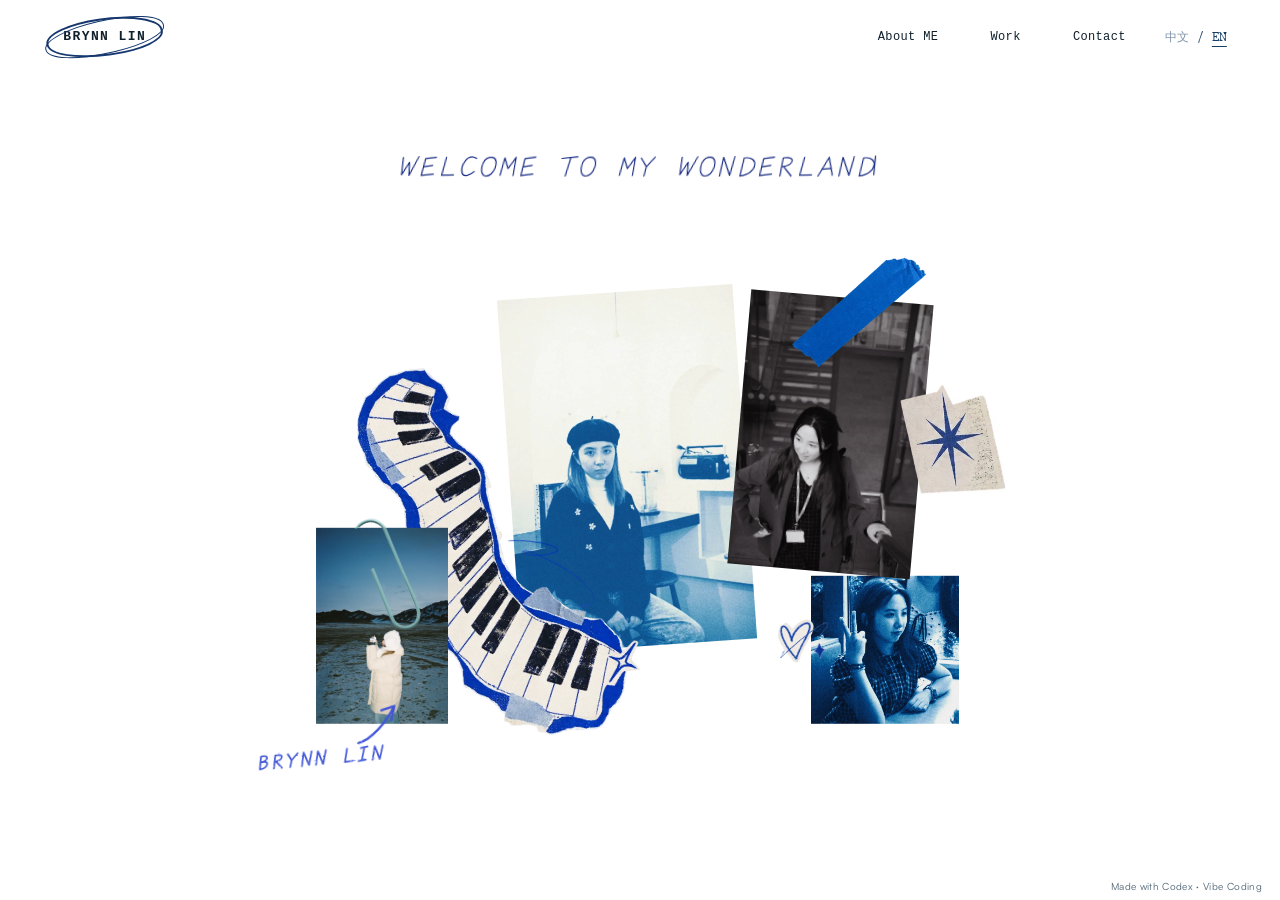
<file: index.html>
<!DOCTYPE html><html lang="en"><head><meta charSet="utf-8"/><meta name="viewport" content="width=device-width, initial-scale=1"/><link rel="preload" as="image" href="/assets/web/0c792559fb7b94a4.webp" fetchPriority="high"/><link rel="preload" as="image" href="/assets/web/b1b08faf013b0c25.webp" fetchPriority="high"/><link rel="preload" as="image" href="/assets/web/9dfb75dee266a6d6.webp" fetchPriority="high"/><link rel="preload" as="image" href="/assets/web/4954ad4f4aece1ce.webp" fetchPriority="high"/><link rel="preload" as="image" href="/assets/web/a4ac206b8dfd259b.webp" fetchPriority="high"/><link rel="preload" as="image" href="/assets/web/8d74d79bb2d4c33e.webp" fetchPriority="high"/><link rel="preload" as="image" href="/assets/web/b7b65b7c241635e2.webp" fetchPriority="high"/><link rel="preload" as="image" href="/assets/web/6ed96eb3b19ed78f.webp" fetchPriority="high"/><link rel="preload" as="image" href="/assets/web/8c87e1b105779880.webp" fetchPriority="high"/><link rel="stylesheet" href="/assets/index-Be5XkjhA.css" data-rsc-css-href="/assets/index-Be5XkjhA.css" data-precedence="vite-rsc/importer-resources"/><link rel="modulepreload" href="/assets/layout-segment-context-gml5ISpZ.js" crossorigin=""/><link rel="modulepreload" href="/assets/rolldown-runtime-S-ySWqyJ.js" crossorigin=""/><link rel="modulepreload" href="/assets/index-1JupX3-1.js" crossorigin=""/><link rel="modulepreload" href="/assets/framework-CXnKph_e.js" crossorigin=""/><link rel="modulepreload" href="/assets/portfolio-nUN8cssU.js" crossorigin=""/><title>Brynn Lin | Business × Technology</title><meta name="description" content="Consulting, data governance and AI product practice. Selected work by Brynn Lin."/><link rel="icon" href="/favicon.svg"/><script>self.__VINEXT_RSC_PARAMS__={}</script><script>self.__VINEXT_RSC_NAV__={"pathname":"/","searchParams":[]}</script><link rel="modulepreload" href="/assets/index-1JupX3-1.js" />
<link rel="preload" href="/assets/Satoshi-Regular-B3SN4yqc.otf" as="font" type="font/opentype" crossorigin />
<link rel="preload" href="/assets/Satoshi-Medium-DoW3kFbX.otf" as="font" type="font/opentype" crossorigin />
<style data-vinext-fonts>@font-face {
  font-family: '__local_font_0';
  src: url('/assets/Satoshi-Regular-B3SN4yqc.otf') format('opentype');
  font-weight: 400;
  font-style: normal;
  font-display: swap;
}
@font-face {
  font-family: '__local_font_0';
  src: url('/assets/Satoshi-Medium-DoW3kFbX.otf') format('opentype');
  font-weight: 500;
  font-style: normal;
  font-display: swap;
}
.__font_local_0 { font-family: '__local_font_0', sans-serif; }

.__variable_local_0 { --font-satoshi: '__local_font_0', sans-serif; }
:root { --font-satoshi: '__local_font_0', sans-serif; }
</style>
</head><body class="__variable_local_0"><main class="archive-site language-en" data-active-section="home"><header class="archive-nav"><a class="archive-wordmark" href="#home" aria-current="location">BRYNN LIN</a><nav aria-label="Main navigation"><a href="#about">About ME</a><a href="#work">Work</a><a href="#contact">Contact</a></nav><div class="language-switch" role="group" aria-label="Choose language"><button type="button" lang="zh-CN" aria-pressed="false">中文</button><span aria-hidden="true">/</span><button type="button" lang="en" aria-pressed="true">EN</button></div></header><a class="skip-link" href="#work">Skip to selected work</a><section class="archive-hero" id="home" aria-labelledby="hero-title"><div class="hero-paper"><div class="hero-pen-heading"><p><svg class="pen-lettering is-typing" viewBox="0 0 788 42" role="img" aria-label="WELCOME TO MY WONDERLAND"><g class="pen-letter" style="animation-delay:0.45s"><path d="M2 2 L3 30 L13 10 L15 31 L27 1" transform="translate(12,5) skewX(-9) rotate(-1,12,16)"></path></g><g class="pen-letter" style="animation-delay:0.54s"><path d="M23 2 L6 4 L3 31 L22 29 M5 17 L19 15" transform="translate(44,5) skewX(-9) rotate(0,12,16)"></path></g><g class="pen-letter" style="animation-delay:0.63s"><path d="M7 2 L4 31 L23 30" transform="translate(76,5) skewX(-9) rotate(1,12,16)"></path></g><g class="pen-letter" style="animation-delay:0.72s"><path d="M24 4 C9 -5 -1 14 4 27 C7 35 19 30 23 25" transform="translate(108,5) skewX(-9) rotate(-1,12,16)"></path></g><g class="pen-letter" style="animation-delay:0.81s"><path d="M13 2 C0 4 -1 30 10 32 C25 34 30 4 17 2 L13 2" transform="translate(140,5) skewX(-9) rotate(0,12,16)"></path></g><g class="pen-letter" style="animation-delay:0.8999999999999999s"><path d="M2 31 L5 3 L13 20 L23 2 L23 31" transform="translate(172,5) skewX(-9) rotate(1,12,16)"></path></g><g class="pen-letter" style="animation-delay:0.99s"><path d="M23 2 L6 4 L3 31 L22 29 M5 17 L19 15" transform="translate(204,5) skewX(-9) rotate(-1,12,16)"></path></g><g class="pen-letter" style="animation-delay:1.08s"><path d="" transform="translate(236,5) skewX(-9) rotate(0,12,16)"></path></g><g class="pen-letter" style="animation-delay:1.17s"><path d="M1 4 L26 1 M15 3 L11 32" transform="translate(268,5) skewX(-9) rotate(1,12,16)"></path></g><g class="pen-letter" style="animation-delay:1.26s"><path d="M13 2 C0 4 -1 30 10 32 C25 34 30 4 17 2 L13 2" transform="translate(300,5) skewX(-9) rotate(-1,12,16)"></path></g><g class="pen-letter" style="animation-delay:1.3499999999999999s"><path d="" transform="translate(332,5) skewX(-9) rotate(0,12,16)"></path></g><g class="pen-letter" style="animation-delay:1.44s"><path d="M2 31 L5 3 L13 20 L23 2 L23 31" transform="translate(364,5) skewX(-9) rotate(1,12,16)"></path></g><g class="pen-letter" style="animation-delay:1.53s"><path d="M1 3 L11 17 L23 2 M11 17 L9 32" transform="translate(396,5) skewX(-9) rotate(-1,12,16)"></path></g><g class="pen-letter" style="animation-delay:1.6199999999999999s"><path d="" transform="translate(428,5) skewX(-9) rotate(0,12,16)"></path></g><g class="pen-letter" style="animation-delay:1.71s"><path d="M2 2 L3 30 L13 10 L15 31 L27 1" transform="translate(460,5) skewX(-9) rotate(1,12,16)"></path></g><g class="pen-letter" style="animation-delay:1.7999999999999998s"><path d="M13 2 C0 4 -1 30 10 32 C25 34 30 4 17 2 L13 2" transform="translate(492,5) skewX(-9) rotate(-1,12,16)"></path></g><g class="pen-letter" style="animation-delay:1.89s"><path d="M3 32 L5 2 L19 31 L23 1" transform="translate(524,5) skewX(-9) rotate(0,12,16)"></path></g><g class="pen-letter" style="animation-delay:1.98s"><path d="M4 32 L6 3 C31 -1 32 29 4 32" transform="translate(556,5) skewX(-9) rotate(1,12,16)"></path></g><g class="pen-letter" style="animation-delay:2.07s"><path d="M23 2 L6 4 L3 31 L22 29 M5 17 L19 15" transform="translate(588,5) skewX(-9) rotate(-1,12,16)"></path></g><g class="pen-letter" style="animation-delay:2.16s"><path d="M4 32 L5 3 C27 -1 23 17 5 17 M8 17 L22 32" transform="translate(620,5) skewX(-9) rotate(0,12,16)"></path></g><g class="pen-letter" style="animation-delay:2.25s"><path d="M7 2 L4 31 L23 30" transform="translate(652,5) skewX(-9) rotate(1,12,16)"></path></g><g class="pen-letter" style="animation-delay:2.34s"><path d="M1 32 L15 2 L24 31 M6 21 L21 20" transform="translate(684,5) skewX(-9) rotate(-1,12,16)"></path></g><g class="pen-letter" style="animation-delay:2.43s"><path d="M3 32 L5 2 L19 31 L23 1" transform="translate(716,5) skewX(-9) rotate(0,12,16)"></path></g><g class="pen-letter" style="animation-delay:2.52s"><path d="M4 32 L6 3 C31 -1 32 29 4 32" transform="translate(748,5) skewX(-9) rotate(1,12,16)"></path></g><path class="pen-caret" d="M5 5 L2 35" style="--typing-distance:768px;--typing-duration:2.16s;--typing-steps:24"></path></svg></p></div><div class="hero-collage" aria-label="A small collection of Brynn’s photographs"><img class="hero-item hero-doodle" style="left:12.030530427631584%;top:50.297433035714285%;width:4.5%;z-index:31;--item-rotation:-22deg" src="/assets/web/0c792559fb7b94a4.webp" fetchPriority="high" decoding="async" alt="" aria-hidden="true" data-hero-item="clip-mint"/><div class="hero-item hero-signature hero-name-note" style="left:-4.789679276315793%;top:85.33370535714286%;width:19.473684210526315%;z-index:30;--item-rotation:-5deg" data-hero-item="name-note"><h1 id="hero-title"><svg class="pen-lettering is-crayon" viewBox="0 0 308 42" role="img" aria-label="BRYNN LIN"><defs><filter id="name-crayon" x="-10%" y="-25%" width="120%" height="150%"><feTurbulence type="fractalNoise" baseFrequency=".65" numOctaves="3" seed="7" result="grain"></feTurbulence><feDisplacementMap in="SourceGraphic" in2="grain" scale="1.8" xChannelSelector="R" yChannelSelector="G"></feDisplacementMap></filter></defs><g class="pen-letter" style="animation-delay:0.45s"><path d="M4 31 L5 3 M5 3 C23 -1 24 13 5 16 M5 16 C27 10 23 31 4 31" transform="translate(12,5) skewX(-9) rotate(-1,12,16)"></path></g><g class="pen-letter" style="animation-delay:0.54s"><path d="M4 32 L5 3 C27 -1 23 17 5 17 M8 17 L22 32" transform="translate(44,5) skewX(-9) rotate(0,12,16)"></path></g><g class="pen-letter" style="animation-delay:0.63s"><path d="M1 3 L11 17 L23 2 M11 17 L9 32" transform="translate(76,5) skewX(-9) rotate(1,12,16)"></path></g><g class="pen-letter" style="animation-delay:0.72s"><path d="M3 32 L5 2 L19 31 L23 1" transform="translate(108,5) skewX(-9) rotate(-1,12,16)"></path></g><g class="pen-letter" style="animation-delay:0.81s"><path d="M3 32 L5 2 L19 31 L23 1" transform="translate(140,5) skewX(-9) rotate(0,12,16)"></path></g><g class="pen-letter" style="animation-delay:0.8999999999999999s"><path d="" transform="translate(172,5) skewX(-9) rotate(1,12,16)"></path></g><g class="pen-letter" style="animation-delay:0.99s"><path d="M7 2 L4 31 L23 30" transform="translate(204,5) skewX(-9) rotate(-1,12,16)"></path></g><g class="pen-letter" style="animation-delay:1.08s"><path d="M6 3 L21 1 M14 2 L10 31 M3 32 L19 30" transform="translate(236,5) skewX(-9) rotate(0,12,16)"></path></g><g class="pen-letter" style="animation-delay:1.17s"><path d="M3 32 L5 2 L19 31 L23 1" transform="translate(268,5) skewX(-9) rotate(1,12,16)"></path></g></svg></h1><svg class="hero-name-arrow" viewBox="0 0 65 55" aria-hidden="true"><path d="M7 49 C22 47 43 27 54 8 M38 12 L54 8 L49 25"></path></svg></div><img class="hero-item hero-doodle" style="left:3.9824218750000098%;top:52.26116071428571%;width:18.734888980263158%;z-index:28;--item-rotation:0deg" src="/assets/web/b1b08faf013b0c25.webp" fetchPriority="high" decoding="async" alt="" aria-hidden="true" data-hero-item="added-94d8ea23-c777-493c-a1fc-d36db1f6f912"/><img class="hero-item hero-doodle" style="left:31.462890625000004%;top:16.818080357142854%;width:33.58809621710526%;z-index:22;--item-rotation:-4deg" src="/assets/web/9dfb75dee266a6d6.webp" fetchPriority="high" decoding="async" alt="" aria-hidden="true" data-hero-item="added-211cf93d-4a60-400b-8afa-fc87a9233411"/><img class="hero-item hero-doodle" style="left:64.08264802631577%;top:17.55691964285715%;width:25.99814967105263%;z-index:33;--item-rotation:5deg" src="/assets/web/4954ad4f4aece1ce.webp" fetchPriority="high" decoding="async" alt="" aria-hidden="true" data-hero-item="added-1abcced7-dc70-413a-9e42-f10ae9a16c07"/><img class="hero-item hero-doodle" style="left:86.63558799342105%;top:29.94921875%;width:16%;z-index:34;--item-rotation:0deg" src="/assets/web/a4ac206b8dfd259b.webp" fetchPriority="high" decoding="async" alt="" aria-hidden="true" data-hero-item="added-a12c0016-6a5a-4cdb-9730-f72a4a5dd0e7"/><img class="hero-item hero-doodle" style="left:-1.2642886513157876%;top:37.72935267857141%;width:57%;z-index:27;--item-rotation:41deg" src="/assets/web/8d74d79bb2d4c33e.webp" fetchPriority="high" decoding="async" alt="" aria-hidden="true" data-hero-item="added-16345811-d6c5-46e2-bba6-16ce9f5bef00"/><img class="hero-item hero-doodle" style="left:74.34477796052632%;top:59.5625%;width:20.955489309210527%;z-index:32;--item-rotation:0deg" src="/assets/web/b7b65b7c241635e2.webp" fetchPriority="high" decoding="async" alt="" aria-hidden="true" data-hero-item="added-79ba0dc9-da20-4ccd-af56-7c070a15f121"/><img class="hero-item hero-doodle" style="left:69.25277549342103%;top:65.75390624999999%;width:8.001130756578947%;z-index:35;--item-rotation:0deg" src="/assets/web/6ed96eb3b19ed78f.webp" fetchPriority="high" decoding="async" alt="" aria-hidden="true" data-hero-item="added-4f7b61a9-7e5d-4d35-9a6c-b808252ae80d"/><img class="hero-item hero-doodle" style="left:70.29409950657895%;top:11.573660714285714%;width:20%;z-index:36;--item-rotation:-67deg" src="/assets/web/8c87e1b105779880.webp" fetchPriority="high" decoding="async" alt="" aria-hidden="true" data-hero-item="added-06dae0c9-1cb7-429b-a464-6527962c48d6"/></div></div></section><section class="archive-about about-page about-triptych" id="about" aria-label="About ME"><div class="about-details profile-board profile-editorial"><div class="profile-sheet-backdrop" data-profile-decoration="profile-paper" aria-hidden="true"></div><div class="profile-row profile-row-background" data-profile-group="top"><section class="profile-module profile-education" aria-label="Education"><div class="profile-module-tint" data-profile-decoration="module-background-education" aria-hidden="true"></div><h3 class="profile-heading" data-profile-title="education"><span>Education</span></h3><ul class="education-notes"><li><strong><span data-about-content="school-1" class="about-textbox"><span aria-hidden="true" data-about-decoration="school-1-decoration" class="about-school-marker"></span><span class="about-text-value">Imperial College London</span></span></strong><span data-about-content="degree-1" class="about-textbox"><span class="about-text-value">MSc. Economics and Strategy for Business</span></span></li><li><strong><span data-about-content="school-2" class="about-textbox"><span aria-hidden="true" data-about-decoration="school-2-decoration" class="about-school-marker"></span><span class="about-text-value">University of Nottingham Ningbo China</span></span></strong><span data-about-content="degree-2" class="about-textbox"><span class="about-text-value">BA. International Business with Communications</span></span></li></ul></section><section class="profile-module profile-career" aria-label="Career Direction"><div class="profile-module-tint" data-profile-decoration="module-background-career" aria-hidden="true"></div><h3 class="profile-heading" data-profile-title="career"><span>Career direction</span></h3><div class="profile-career-route"><ul><li><span data-about-content="career-ai-direction" class="about-textbox"><span aria-hidden="true" data-about-decoration="career-ai-direction-decoration" class="about-hand-circle"></span><span class="about-text-value">AI Strategy and Solutions</span></span></li><li><span data-about-content="career-ai-commercialisation" class="about-textbox"><span aria-hidden="true" data-about-decoration="career-ai-commercialisation-decoration" class="about-hand-circle"></span><span class="about-text-value">AI Commercialisation</span></span></li></ul></div></section></div><div class="profile-row profile-row-technical" data-profile-group="middle"><section class="profile-module profile-technical" aria-label="Technical Skills"><div class="profile-module-tint" data-profile-decoration="module-background-technical" aria-hidden="true"></div><h3 class="profile-heading" data-profile-title="technical"><span>Technical skills</span></h3><div class="technical-card" data-profile-decoration="technical-card"><div class="technical-card-caption"><span data-about-content="technical-card-caption" class="about-textbox"><span class="about-text-value">TOOLS &amp; CAPABILITIES</span></span></div><section class="technical-category" aria-label="AI &amp; AUTOMATION"><h4 class="technical-category-title"><span>01</span><span data-about-content="technical-group-ai" class="about-textbox"><span class="about-text-value">AI &amp; AUTOMATION</span></span></h4><ul class="technical-grid"><li class="technical-entry"><div class="technical-label"><span data-about-content="technical-v2-codex" class="about-textbox"><span class="about-text-value">Codex / Claude Code</span></span><span class="technical-percent">85<!-- -->%</span></div><div class="technical-meter" data-profile-decoration="meter-codex" role="meter" aria-label="Codex / Claude Code" aria-valuemin="0" aria-valuemax="100" aria-valuenow="85" style="--proficiency:85%"><span></span></div><small class="technical-tools"><span data-about-content="technical-description-codex" class="about-textbox"><span class="about-text-value">AI-Assisted Development &amp; Prototyping</span></span></small></li><li class="technical-entry"><div class="technical-label"><span data-about-content="technical-v2-openclaw" class="about-textbox"><span class="about-text-value">OpenClaw</span></span><span class="technical-percent">80<!-- -->%</span></div><div class="technical-meter" data-profile-decoration="meter-openclaw" role="meter" aria-label="OpenClaw" aria-valuemin="0" aria-valuemax="100" aria-valuenow="80" style="--proficiency:80%"><span></span></div><small class="technical-tools"><span data-about-content="technical-description-openclaw" class="about-textbox"><span class="about-text-value">Agent Development &amp; Skill Design</span></span></small></li><li class="technical-entry"><div class="technical-label"><span data-about-content="technical-v2-obsidian" class="about-textbox"><span class="about-text-value">Obsidian</span></span><span class="technical-percent">85<!-- -->%</span></div><div class="technical-meter" data-profile-decoration="meter-obsidian" role="meter" aria-label="Obsidian" aria-valuemin="0" aria-valuemax="100" aria-valuenow="85" style="--proficiency:85%"><span></span></div><small class="technical-tools"><span data-about-content="technical-description-obsidian" class="about-textbox"><span class="about-text-value">Knowledge Base Architecture</span></span></small></li></ul></section><section class="technical-category" aria-label="DATA &amp; PRODUCTIVITY"><h4 class="technical-category-title"><span>02</span><span data-about-content="technical-group-data" class="about-textbox"><span class="about-text-value">DATA &amp; PRODUCTIVITY</span></span></h4><ul class="technical-grid"><li class="technical-entry"><div class="technical-label"><span data-about-content="technical-v2-excel" class="about-textbox"><span class="about-text-value">Excel</span></span><span class="technical-percent">90<!-- -->%</span></div><div class="technical-meter" data-profile-decoration="meter-excel" role="meter" aria-label="Excel" aria-valuemin="0" aria-valuemax="100" aria-valuenow="90" style="--proficiency:90%"><span></span></div><small class="technical-tools"><span data-about-content="technical-description-excel" class="about-textbox"><span class="about-text-value">Data Analysis &amp; Automation</span></span></small></li><li class="technical-entry"><div class="technical-label"><span data-about-content="technical-v2-powerpoint" class="about-textbox"><span class="about-text-value">PowerPoint</span></span><span class="technical-percent">92<!-- -->%</span></div><div class="technical-meter" data-profile-decoration="meter-powerpoint" role="meter" aria-label="PowerPoint" aria-valuemin="0" aria-valuemax="100" aria-valuenow="92" style="--proficiency:92%"><span></span></div><small class="technical-tools"><span data-about-content="technical-description-powerpoint" class="about-textbox"><span class="about-text-value">Business Presentation &amp; Storytelling</span></span></small></li><li class="technical-entry"><div class="technical-label"><span data-about-content="technical-v2-sql" class="about-textbox"><span class="about-text-value">SQL</span></span><span class="technical-percent">75<!-- -->%</span></div><div class="technical-meter" data-profile-decoration="meter-sql" role="meter" aria-label="SQL" aria-valuemin="0" aria-valuemax="100" aria-valuenow="75" style="--proficiency:75%"><span></span></div><small class="technical-tools"><span data-about-content="technical-description-sql" class="about-textbox"><span class="about-text-value">Data Querying &amp; Analysis</span></span></small></li></ul></section><section class="technical-category" aria-label="CREATIVE TECHNOLOGY"><h4 class="technical-category-title"><span>03</span><span data-about-content="technical-group-creative" class="about-textbox"><span class="about-text-value">CREATIVE TECHNOLOGY</span></span></h4><ul class="technical-grid"><li class="technical-entry"><div class="technical-label"><span data-about-content="technical-v2-photoshop" class="about-textbox"><span class="about-text-value">Photoshop</span></span><span class="technical-percent">85<!-- -->%</span></div><div class="technical-meter" data-profile-decoration="meter-photoshop" role="meter" aria-label="Photoshop" aria-valuemin="0" aria-valuemax="100" aria-valuenow="85" style="--proficiency:85%"><span></span></div><small class="technical-tools"><span data-about-content="technical-description-photoshop" class="about-textbox"><span class="about-text-value">Visual Design &amp; Image Editing</span></span></small></li><li class="technical-entry"><div class="technical-label"><span data-about-content="technical-v2-ai-video" class="about-textbox"><span class="about-text-value">AI Video Production</span></span><span class="technical-percent">80<!-- -->%</span></div><div class="technical-meter" data-profile-decoration="meter-ai-video" role="meter" aria-label="AI Video Production" aria-valuemin="0" aria-valuemax="100" aria-valuenow="80" style="--proficiency:80%"><span></span></div><small class="technical-tools"><span data-about-content="technical-description-ai-video" class="about-textbox"><span class="about-text-value">AI Content Creation &amp; Editing</span></span></small></li></ul></section></div></section></div><div class="profile-row profile-row-strengths" data-profile-group="bottom"><section class="profile-module profile-personal" aria-label="Personal Skills"><div class="profile-module-tint" data-profile-decoration="module-background-personal" aria-hidden="true"></div><h3 class="profile-heading" data-profile-title="personal"><span>Personal skills</span></h3><ul class="personal-pills"><li><span data-about-content="personal-creativity" class="about-textbox"><span class="about-text-value">Creativity</span></span></li><li><span data-about-content="personal-adaptability" class="about-textbox"><span class="about-text-value">Adaptability</span></span></li><li><span data-about-content="personal-collaboration" class="about-textbox"><span class="about-text-value">Collaboration</span></span></li><li><span data-about-content="personal-responsibility" class="about-textbox"><span class="about-text-value">Responsibility</span></span></li><li><span data-about-content="personal-executive-communication" class="about-textbox"><span class="about-text-value">Executive Communication</span></span></li></ul></section><section class="profile-module profile-skillset" aria-label="Skill Set"><div class="profile-module-tint" data-profile-decoration="module-background-skillset" aria-hidden="true"></div><h3 class="profile-heading" data-profile-title="skillset"><span>Skill set</span></h3><ul class="skillset-stack"><li><span data-about-content="skillset-business-analysis" class="about-textbox"><span class="about-text-value">Business Analysis</span></span></li><li><span data-about-content="skillset-business-development" class="about-textbox"><span class="about-text-value">Business Development</span></span></li><li><span data-about-content="skillset-ai-solution" class="about-textbox"><span class="about-text-value">AI Solution Design &amp; Implementation</span></span></li><li><span data-about-content="skillset-digital-transformation" class="about-textbox"><span class="about-text-value">Enterprise Digital Transformation</span></span></li><li><span data-about-content="skillset-project-management" class="about-textbox"><span class="about-text-value">Project Management</span></span></li></ul></section></div></div><div class="about-portrait-column"><figure class="about-head-portrait"><img src="/assets/web/7ef20eff750d2a99.webp" loading="lazy" fetchPriority="low" decoding="async" alt="Blue collage portrait of Brynn"/></figure><ul class="about-trait-arc" aria-label="My personality and interests"><li class="trait-learner"><span aria-hidden="true">★</span><span>Lifelong Learner</span></li><li class="trait-explorer"><span aria-hidden="true">★</span><span>AI Explorer</span></li><li class="trait-curious"><span aria-hidden="true">★</span><span>Curious Soul</span></li><li class="trait-enfj"><span aria-hidden="true">★</span><span><span data-about-content="trait-enfj" class="about-textbox"><span class="about-text-value">Typical ENFJ</span></span></span></li><li class="trait-virgo"><span aria-hidden="true">★</span><span><span data-about-content="trait-virgo" class="about-textbox"><span class="about-text-value">Not-so-typical Virgo</span></span></span></li></ul></div></section><section class="project-wall" id="work" aria-labelledby="project-wall-title"><h2 id="project-wall-title" class="hero-hidden-title">Selected projects</h2><div class="project-stage"><div class="project-wires" aria-hidden="true"><img class="project-wire" style="left:26.225492440345775%;top:20.812836711755363%;width:10%;height:65.7%;transform:rotate(-85deg) scaleX(-1) scaleY(-1)" src="/assets/web/2f0ff35583bff367.webp" loading="lazy" fetchPriority="low" decoding="async" alt=""/><img class="project-wire" style="left:35.52493541319206%;top:15.159470563156464%;width:7.5%;height:45.6%;transform:rotate(-48deg) scaleX(1) scaleY(1)" src="/assets/web/383e9bb355ea2b24.webp" loading="lazy" fetchPriority="low" decoding="async" alt=""/><img class="project-wire" style="left:48.144445534517146%;top:34.334521917755126%;width:3.5%;height:18.4%;transform:rotate(1deg) scaleX(1) scaleY(1)" src="/assets/web/9f0d124f38aa31d6.webp" loading="lazy" fetchPriority="low" decoding="async" alt=""/><img class="project-wire" style="left:59.153776556896354%;top:6.048389597302427%;width:10.1%;height:60.9%;transform:rotate(59deg) scaleX(1) scaleY(1)" src="/assets/web/1a514e2a64dba66b.webp" loading="lazy" fetchPriority="low" decoding="async" alt=""/><img class="project-wire" style="left:60.974634008088344%;top:34.411146854773065%;width:8.7%;height:58.4%;transform:rotate(-71deg) scaleX(-1) scaleY(1)" src="/assets/web/abc1a194a992e828.webp" loading="lazy" fetchPriority="low" decoding="async" alt=""/></div><div class="project-posters" aria-label="Project posters"><button class="project-poster poster-1" style="left:8.943100384795667%;top:33.84343630091857%" aria-label="Open AI for User Experience in UK Digital Banking"><span class="poster-inner"><span class="poster-front"><img src="/assets/web/bc228f56208d85e7.webp" loading="lazy" fetchPriority="low" decoding="async" alt=""/><span class="poster-open">Open<!-- --> ↗</span></span><span class="poster-back poster-case-study"><img class="project-card-star" src="/assets/web/089e36d7d8bcd67c.webp" loading="lazy" fetchPriority="low" decoding="async" alt="" aria-hidden="true"/><span class="case-eyebrow">CASE<!-- --> / <!-- -->01</span><strong>AI for User Experience in UK Digital Banking</strong><span class="case-meta">2021 · London, UK</span><em>Fintech · AI use cases</em><div class="case-body case-body-banking"><section><h3>01 / <!-- -->AI context</h3><p>In 2021, commercial AI centred on machine learning, deep learning and NLP, often combined with business rules and automation to address clearly defined tasks.</p></section><section><h3>02 / <!-- -->Project overview</h3><p>Studied opportunities to improve user experience with AI and machine learning in the competition between UK digital and traditional banks.</p></section><section><h3>03 / <!-- -->My contribution</h3><div class="case-tasks"><div class="case-task"><b>Customer research and needs analysis</b><p>Mapped customer journeys across younger, general and older customer segments, using their behaviour and financial needs to identify pain points in onboarding, payments, credit, savings, wealth management and customer service.</p></div><div class="case-task"><b>AI use-case planning</b><p>Explored OCR, NLP, machine learning, predictive analytics and rule-based chatbots. Designed capability roadmaps for document review, credit scoring and loan pricing, automated customer service and intelligent financial management.</p></div><div class="case-task"><b>Implementation strategy and risk assessment</b><p>Assessed technology maturity, development costs, differentiation and data security. Proposed build-versus-buy strategies, human review, model monitoring, privacy safeguards and phased implementation.</p></div></div></section></div></span></span></button><button class="project-poster poster-2" style="left:26.19492462147225%;top:0.8886864850199605%" aria-label="Open Call Centre NLP Intent Analysis"><span class="poster-inner"><span class="poster-front"><img src="/assets/web/17104dec7b0a17c6.webp" loading="lazy" fetchPriority="low" decoding="async" alt=""/><span class="poster-open">Open<!-- --> ↗</span></span><span class="poster-back poster-case-study"><img class="project-card-star" src="/assets/web/089e36d7d8bcd67c.webp" loading="lazy" fetchPriority="low" decoding="async" alt="" aria-hidden="true"/><span class="case-eyebrow">CASE<!-- --> / <!-- -->02</span><strong>Call Centre NLP Intent Analysis</strong><span class="case-meta">2022–2023 · Beijing, China</span><em>NLP intent classification · Business data analysis</em><div class="case-body case-body-nlp"><section><h3>01 / <!-- -->AI context</h3><p>In 2022, intent classification was a common enterprise NLP application, including in call centres. Text classification helped turn unstructured conversations into measurable business data.</p></section><section><h3>02 / <!-- -->Project overview</h3><p>Used NLP tools to identify the purpose of each call from existing transcripts. Designed a call-intent taxonomy to help business teams understand customer needs and improve service strategies.</p></section><section><h3>03 / <!-- -->My contribution</h3><div class="case-tasks"><div class="case-task"><b>Intent taxonomy design</b><p>Helped build a hierarchical call-intent taxonomy, defining labels and boundaries around business scenarios. Analysed intent distributions and trends to identify frequent customer needs and service pain points.</p></div><div class="case-task"><b>NLP classification improvement</b><p>Combined classification results with business feedback to identify incorrect or missed classifications and unclear boundaries. Documented representative cases for the technical team and helped refine classification rules and validate results.</p></div><div class="case-task"><b>Business insights and applications</b><p>Analysed classified calls and produced customer insights and recurring reports to inform customer service processes, pre-sales and after-sales support, and product strategy.</p></div></div></section></div></span></span></button><button class="project-poster poster-3" style="left:52.128622039090004%;top:-1.221813108019069%" aria-label="Open Enterprise Finance Digital Transformation"><span class="poster-inner"><span class="poster-front"><img src="/assets/web/ad5ae37f57ec552a.webp" loading="lazy" fetchPriority="low" decoding="async" alt=""/><span class="poster-open">Open<!-- --> ↗</span></span><span class="poster-back poster-case-study"><img class="project-card-star" src="/assets/web/089e36d7d8bcd67c.webp" loading="lazy" fetchPriority="low" decoding="async" alt="" aria-hidden="true"/><span class="case-eyebrow">CASE<!-- --> / <!-- -->03</span><strong>Enterprise Finance Digital Transformation</strong><span class="case-meta">2023–2026 · Beijing, China</span><em>Digital transformation · Enterprise platforms · Data architecture · Process optimisation</em><div class="case-body case-body-transformation"><section><h3>01 / <!-- -->AI context</h3><p>Since 2023, generative AI has increasingly entered enterprise management. Digital transformation has shifted from building systems towards data-driven operations and intelligent decisions. Quality data assets, standardised processes and connected architectures are foundations for AI at scale.</p></section><section><h3>02 / <!-- -->Project overview</h3><p>Supported finance transformation in large enterprises facing inconsistent data standards, weak links between business and finance systems, and limited traceability of management information. Work covered process optimisation, data architecture and intelligent application planning. Unified data standards, mapped cross-system data flows and designed business rules and processing logic to automate information capture, transfer and processing across business systems, ERP and finance platforms, laying foundations for analytics and AI.</p></section><section><h3>03 / <!-- -->My contribution</h3><div class="case-tasks"><div class="case-task"><b>Transformation planning</b><p>Contributed to current-state research, industry benchmarking and gap analysis. Identified issues in management, process coordination and system development, and supported transformation roadmaps, phased objectives and implementation plans for management decisions.</p></div><div class="case-task"><b>Process design and optimisation</b><p>Mapped core scenarios and end-to-end processes for the finance platform. Identified business–finance touchpoints, information gaps and control requirements. Designed standardised workflows, data flows and system rules to align processes with system capabilities.</p></div><div class="case-task"><b>Data architecture and standards</b><p>Helped design business–finance data architecture around key business objects and management needs. Mapped master data, documents, fields and cross-system relationships, defining sources, standards, processing logic and transfer paths to support automated collection, transfer and traceability.</p></div><div class="case-task"><b>Intelligent finance and AI planning</b><p>Planned document review and data governance use cases around the finance platform and AI. Translated management needs and process pain points into system functions, data requirements and rules for future implementation and AI integration.</p></div></div></section></div></span></span></button><button class="project-poster poster-4" style="left:81.81043853625036%;top:3.968993449866284%" aria-label="Open Enterprise AI Bidding Agent System"><span class="poster-inner"><span class="poster-front"><img src="/assets/web/2d1f5a3b9ab86d93.webp" loading="lazy" fetchPriority="low" decoding="async" alt=""/><span class="poster-open">Open<!-- --> ↗</span></span><span class="poster-back poster-case-study"><img class="project-card-star" src="/assets/web/089e36d7d8bcd67c.webp" loading="lazy" fetchPriority="low" decoding="async" alt="" aria-hidden="true"/><span class="case-eyebrow">CASE<!-- --> / <!-- -->04</span><strong>Enterprise AI Bidding Agent System</strong><span class="case-meta">2025–2026</span><em>Enterprise AI Applications · Multi-Agent</em><div class="case-body case-body-agents"><section><h3>01 / <!-- -->AI Context</h3><p>Enterprise AI is moving from standalone tools to end-to-end workflows. Successful adoption requires reliable, business-ready automation with clear human oversight.</p></section><section><h3>02 / <!-- -->Practice Overview</h3><p>Helped design an internal bidding system to address scattered materials, repetitive drafting and slow reviews. Knowledge, Bidding and Compliance agents combine RAG, context engineering, tools/skills and human checkpoints to automate bid preparation and review.</p></section><section><h3>03 / <!-- -->My Contribution</h3><div class="case-tasks"><div class="case-task"><b>1. Product &amp; Workflow Design</b><p>Mapped the bidding workflow, identified repetitive and high-risk tasks, and defined automation boundaries, human decision points and agent responsibilities.</p></div><div class="case-task"><b>2. Business Knowledge Base</b><p>Designed shared and team-level repositories for credentials, personnel records and project materials, with tiered access and cross-team reuse. Planned automated ingestion, version control, periodic checks and human-led resolution of missing, expired or conflicting records.</p></div><div class="case-task"><b>3. AI Document Generation</b><p>Combined SQL personnel matching, direct reuse of project evidence and RAG-based technical drafting. Designed skills/tools for chapter planning, retrieval, generation and assembly, producing complete Word bids with human confirmation at key stages.</p></div><div class="case-task"><b>4. AI Compliance Review</b><p>Designed five review dimensions: eligibility, completeness, consistency, technical/commercial responsiveness and estimated scoring. Linked issue lists, human corrections and repeated reviews into a bid quality control loop.</p></div></div></section></div></span></span></button><button class="project-poster poster-5" style="left:84.87020613274905%;top:52.62816169915895%" aria-label="Open Personal Agent: Knowledge Management &amp; Learning Assistant"><span class="poster-inner"><span class="poster-front"><img src="/assets/web/f71383587fb3b161.webp" loading="lazy" fetchPriority="low" decoding="async" alt=""/><span class="poster-open">Open<!-- --> ↗</span></span><span class="poster-back poster-case-study"><img class="project-card-star" src="/assets/web/089e36d7d8bcd67c.webp" loading="lazy" fetchPriority="low" decoding="async" alt="" aria-hidden="true"/><span class="case-eyebrow">CASE<!-- --> / <!-- -->05</span><strong>Personal Agent: Knowledge Management &amp; Learning Assistant</strong><span class="case-meta">2026–Present</span><em>Personal agents · Consumer AI practice · Personal productivity</em><div class="case-body case-body-personal-ai"><section><h3>01 / <!-- -->AI context</h3><p>As language models evolve towards tool use, planning and autonomous execution, consumer AI is moving from chatbots to personal agents with personalisation, long-term memory and task execution. By connecting personal knowledge, tools and daily workflows, AI can become a digital assistant that continuously understands needs and helps with complex tasks.</p></section><section><h3>02 / <!-- -->Practice overview</h3><p>Built and continue to iterate a personal AI agent with the open-source Nanobot framework, exploring consumer agent experiences. Docker deployment and a persistent Feishu WebSocket connection enable natural-language interaction. An Obsidian / LLM Wiki knowledge base and modular skills support information gathering, knowledge management, career development and daily tasks, connecting execution, knowledge capture and feedback.</p></section><section><h3>03 / <!-- -->My contribution</h3><p class="case-contribution-intro">Built a personal AI assistant with Nanobot and LLM Wiki to connect scattered information, retain learning and reuse knowledge through a collection → understanding → archiving → retrieval workflow.</p><div class="case-tasks"><div class="case-task"><b>Scenarios &amp; Requirements</b><p>Mapped workflows for AI news tracking, video learning and topic research, defining the agent’s task boundaries and deliverables.</p></div><div class="case-task"><b>Knowledge Base</b><p>Organised source materials, topic knowledge and long-term memory in LLM Wiki, making news summaries, video transcripts and research easy to retain, retrieve and reuse.</p></div><div class="case-task"><b>Agent Capabilities</b><p>Packaged information retrieval, summarisation, video transcription and archiving as skills, with defined triggers, steps and outputs for natural-language requests or scheduled runs.</p></div></div></section></div></span></span></button></div><img class="project-thinker" style="left:50%;top:47%;width:20%;bottom:auto" src="/assets/web/49ce7d9a9446f7d1.webp" loading="lazy" fetchPriority="low" decoding="async" alt="Brynn thinking beneath the project threads"/></div><div class="project-experience-mark" aria-hidden="true">MY<br/>EXPERIENCE<span class="project-experience-subtitle">IN THE EVOLUTION OF AI</span></div></section><section class="archive-contact contact-envelope-page" id="contact" aria-labelledby="contact-title"><div class="contact-card"><h2 id="contact-title">LET’S GET<br/>IN TOUCH</h2><a href="mailto:linxiaoyan0828@gmail.com">linxiaoyan0828@gmail.com <span>↗</span></a></div><figure class="contact-envelope"><a href="mailto:linxiaoyan0828@gmail.com" class="contact-envelope-link" aria-label="Email Brynn"><img src="/assets/web/e34eeacb0d623901.webp" alt="A hand-drawn blue envelope with a note reading Say hello!" width="1415" height="1111" loading="lazy" fetchPriority="low" decoding="async"/></a></figure><footer>© Brynn Lin · 2026 <a href="#home">Back to top<!-- --> ↑</a></footer></section><small class="site-credit">Made with Codex · Vibe Coding</small><noscript><style>.site-loader { display: none; }</style></noscript><div class="site-loader" role="status" aria-label="Loading website"><svg class="site-loader-star" viewBox="0 0 64 64" aria-hidden="true" focusable="false"><path d="M32 3 37 23 52 12 41 28 61 32 41 37 53 53 37 42 32 61 27 41 11 53 23 37 3 32 23 27 12 11 27 23Z" fill="currentColor"></path></svg></div><svg width="0" height="0" aria-hidden="true" class="about-editor-filter"><defs><filter id="about-editor-tint" color-interpolation-filters="sRGB"><feColorMatrix type="matrix" values="0 0 0 0 0 0 0 0 0 0.1843137254901961 0 0 0 0 0.35294117647058826 0 0 0 1 0"></feColorMatrix></filter></defs></svg></main><script id="_R_">import("/assets/index-1JupX3-1.js")</script></body></html><script>self.__VINEXT_RSC_CHUNKS__=self.__VINEXT_RSC_CHUNKS__||[];self.__VINEXT_RSC_CHUNKS__.push("2:I[\"8c0f216c4604\",[],\"Children\",1]\n3:I[\"15c18cfaeeff\",[],\"LayoutSegmentProvider\",1]\n4:I[\"8c0f216c4604\",[],\"Slot\",1]\n5:I[\"593f344dc510\",[],\"RedirectBoundary\",1]\n:HL[\"/assets/index-Be5XkjhA.css\",\"style\"]\n0:{\"__route\":\"route:/\",\"__interceptionContext\":null,\"__layoutIds\":[\"layout:/\"],\"__rootLayout\":\"/\",\"page:/\":\"$L1\",\"layout:/\":[[[[\"$\",\"link\",\"css:/assets/index-Be5XkjhA.css\",{\"rel\":\"stylesheet\",\"precedence\":\"vite-rsc/importer-resources\",\"href\":\"/assets/index-Be5XkjhA.css\",\"data-rsc-css-href\":\"/assets/index-Be5XkjhA.css\"}],\"$undefined\"],[\"$\",\"html\",null,{\"lang\":\"en\",\"children\":[\"$\",\"body\",null,{\"className\":\"__variable_local_0\",\"children\":[\"$\",\"$L2\",null,{}]}]}]],null],\"route:/\":[[[\"$\",\"meta\",null,{\"charSet\":\"utf-8\"}],[[\"$\",\"title\",\"0\",{\"children\":\"Brynn Lin | Business × Technology\"}],[\"$\",\"meta\",\"1\",{\"name\":\"description\",\"content\":\"Consulting, data governance and AI product practice. Selected work by Brynn Lin.\"}],[\"$\",\"link\",\"2\",{\"rel\":\"icon\",\"href\":\"/favicon.svg\"}]],[[\"$\",\"meta\",\"0\",{\"name\":\"viewport\",\"content\":\"width=device-width, initial-scale=1\"}]]],[\"$\",\"$L3\",null,{\"segmentMap\":{\"children\":[]},\"children\":[\"$\",\"$L4\",null,{\"id\":\"layout:/\",\"parallelSlots\":\"$undefined\",\"children\":[\"$\",\"$L5\",null,{\"children\":[\"$\",\"$L3\",null,{\"segmentMap\":{\"children\":[]},\"children\":[\"$\",\"$L4\",null,{\"id\":\"page:/\"}]}]}]}]}]],\"__layoutFlags\":{\"layout:/\":\"s\"},\"__artifactCompatibility\":{\"schemaVersion\":1,\"graphVersion\":\"app-route-graph:4uhn5s1wvoptc\",\"deploymentVersion\":\"7e2d0136-fa68-4d5d-b8fe-d16f0100e442\",\"appElementsSchemaVersion\":1,\"rscPayloadSchemaVersion\":1,\"rootBoundaryId\":\"/\",\"renderEpoch\":null}}\n")</script><script>self.__VINEXT_RSC_CHUNKS__=self.__VINEXT_RSC_CHUNKS__||[];self.__VINEXT_RSC_CHUNKS__.push("6:I[\"dc888f93dc13\",[],\"Portfolio\",1]\n1:[\"$\",\"$L6\",null,{}]\n")</script><script>self.__VINEXT_RSC_DONE__=true</script>
</file>
